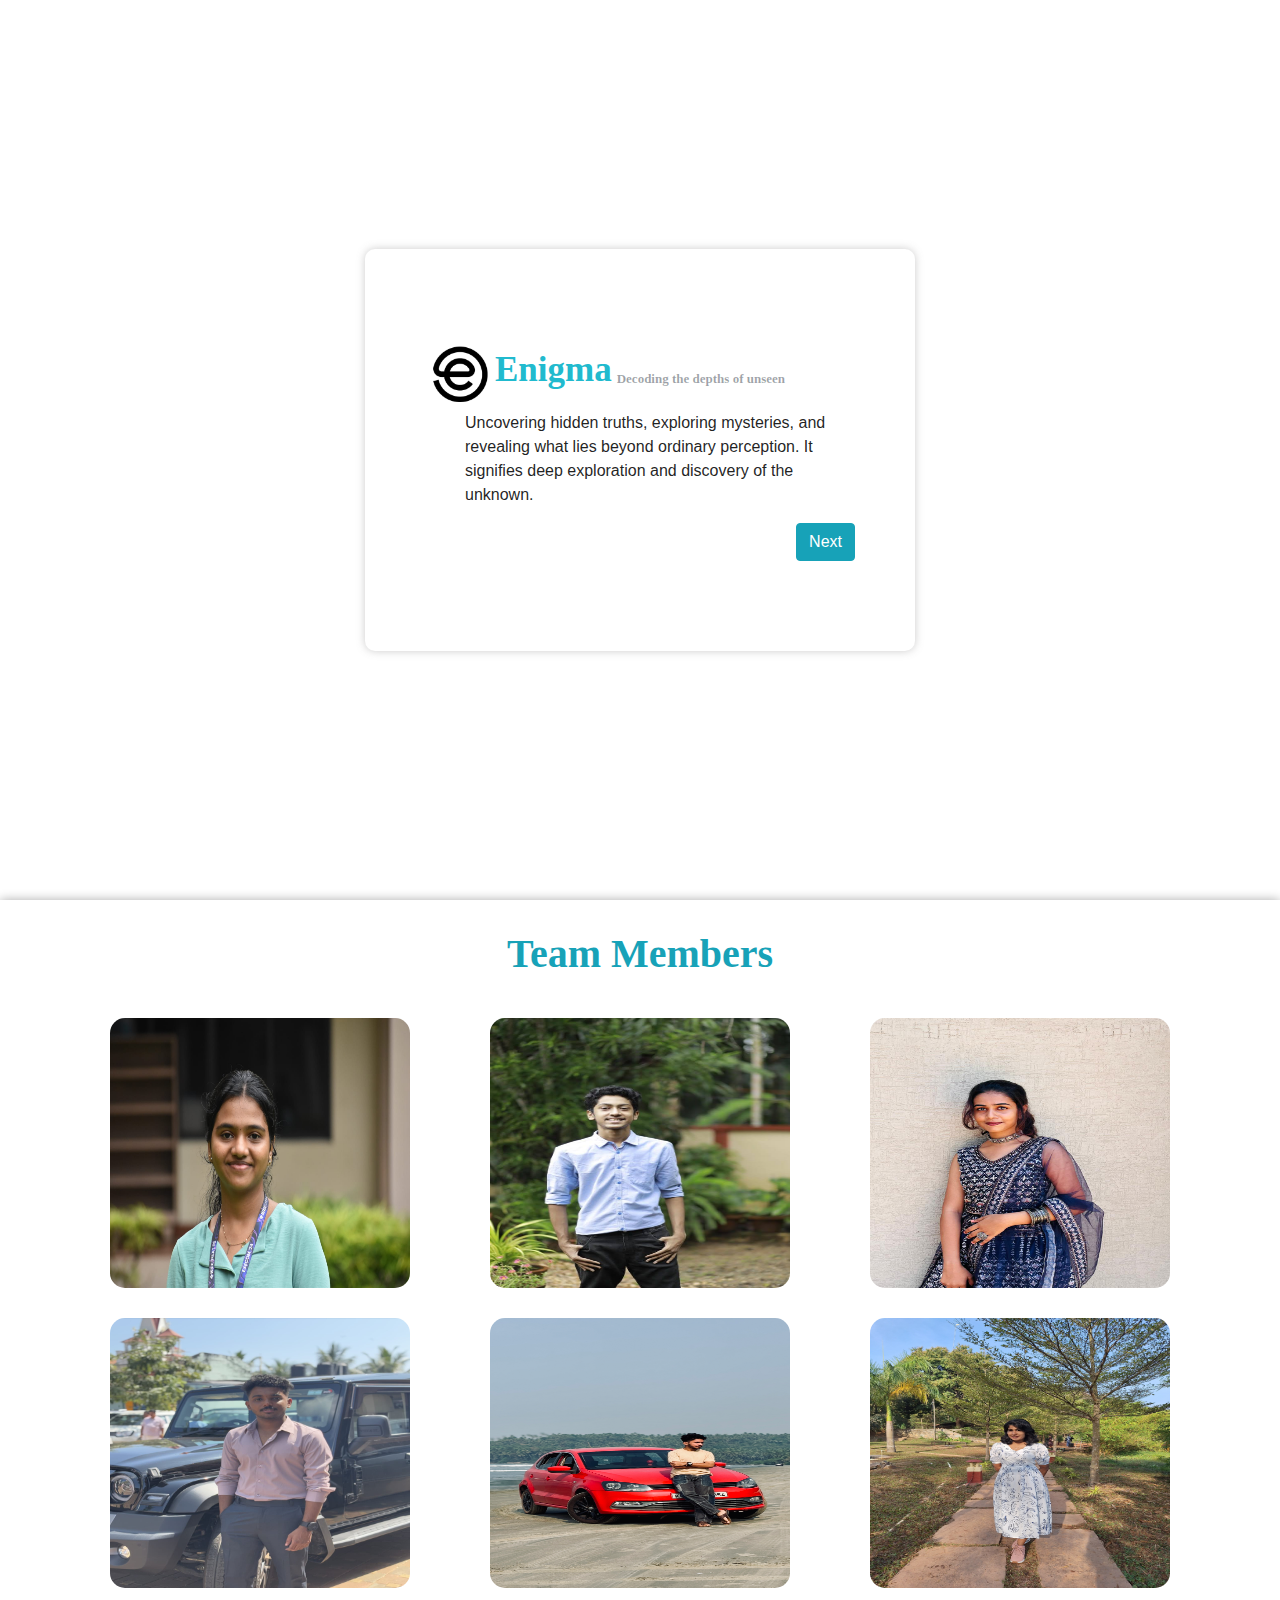
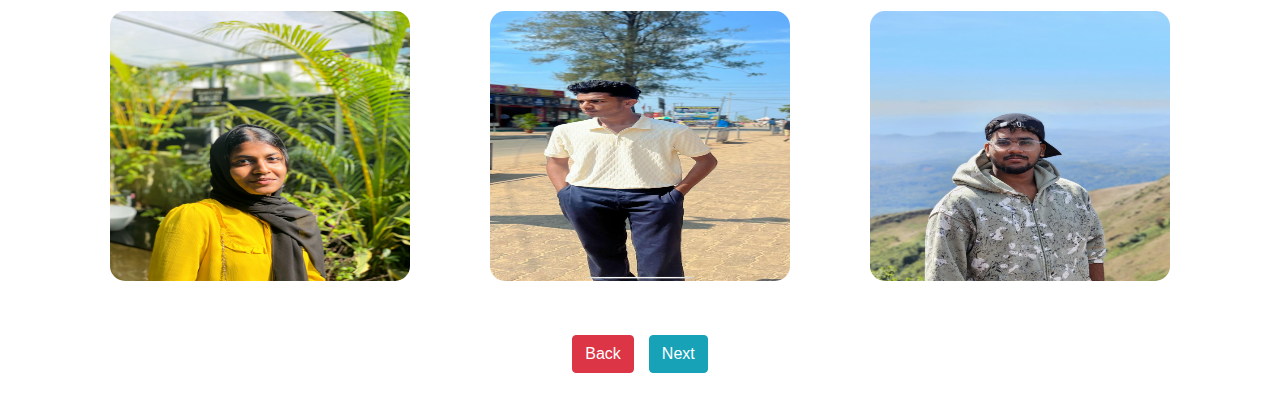
<file: index.html>
<!DOCTYPE html>
<html>

<head>
    <link rel="stylesheet" href="https://stackpath.bootstrapcdn.com/bootstrap/4.5.2/css/bootstrap.min.css" integrity="sha384-JcKb8q3iqJ61gNV9KGb8thSsNjpSL0n8PARn9HuZOnIxN0hoP+VmmDGMN5t9UJ0Z" crossorigin="anonymous" />
    <script src="https://code.jquery.com/jquery-3.5.1.slim.min.js" integrity="sha384-DfXdz2htPH0lsSSs5nCTpuj/zy4C+OGpamoFVy38MVBnE+IbbVYUew+OrCXaRkfj" crossorigin="anonymous"></script>
    <script src="https://cdn.jsdelivr.net/npm/popper.js@1.16.1/dist/umd/popper.min.js" integrity="sha384-9/reFTGAW83EW2RDu2S0VKaIzap3H66lZH81PoYlFhbGU+6BZp6G7niu735Sk7lN" crossorigin="anonymous"></script>
    <script src="https://stackpath.bootstrapcdn.com/bootstrap/4.5.2/js/bootstrap.min.js" integrity="sha384-B4gt1jrGC7Jh4AgTPSdUtOBvfO8shuf57BaghqFfPlYxofvL8/KUEfYiJOMMV+rV" crossorigin="anonymous"></script>
    <link rel="stylesheet" href="stylecover.css">
</head>

<body>

    <div id="sectionHome" class="main-bg d-flex justify-content-center align-items-center">
        <div class="cover-page">
            <div class="leftsec d-flex">
                <img src="logopn.png">
                <h2>Enigma</h2>
                <p>Decoding the depths of unseen</p>
            </div>
            <p class="cover-cont">Uncovering hidden truths, exploring mysteries, and revealing what lies beyond ordinary perception. It signifies deep exploration and discovery of the unknown.</p>
            <div class="rightsec d-flex justify-content-end">
                <button onclick="display('sectionTeam')" class="btn btn-info">Next</button>
            </div>
        </div>
    </div>
    
    <div id="sectionTeam" class="main-bg">
        <div class="main-bg">
            <div class="card-team d-flex flex-column align-items-center">
                <h1 class="tm-clr text-info">Team Members</h1>
                <div class="list-team container text-center">
                    <div class="row">
                        <div class="mem col-12 col-lg-6 col-xl-4 mb-4">
                            <img src="Anajli.jpg">
                            <div class="dis">    
                                <p>CAPTAIN</p>
                                <h2>Anjali</h2>
                                <p>CSE A</p>
                            </div>
                        </div>
                        <div class="mem col-12 col-lg-6 col-xl-4 mb-3">
                            <img src="George.jpg">
                            <div class="dis">    
                                <p>VICE CAPTAIN</p>
                                <h2>Georgie</h2>
                                <p>CSE B</p>
                            </div>
                        </div><div class="mem col-12 col-lg-6 col-xl-4 mb-3">
                            <img src="diya.jpg">
                            <div class="dis">    
                                <p>Active Member</p>
                                <h2>Diya Manoj Poduval</h2>
                                <p>CSE B</p>
                            </div>
                        </div>
                        <div class="mem col-12 col-lg-6 col-xl-4 mb-3">
                            <img src="haskar.jpg">
                            <div class="dis">    
                                <p>Active Member</p>
                                <h2>Hisham Haskar</h2>
                                <p>CSE B</p>
                            </div>
                        </div>
                        <div class="mem col-12 col-lg-6 col-xl-4 mb-3">
                            <img src="fahim.JPG">
                            <div class="dis">    
                                <p>Active Member</p>
                                <h2>Fahim</h2>
                                <p>CSE B</p>
                            </div>
                        </div>
                        <div class="mem col-12 col-lg-6 col-xl-4 mb-3">
                            <img src="Evilin.jpg">
                            <div class="dis"> 
                                <p>Active Member</p>
                                <h2>Eveline</h2>
                                <p>CSE B</p>
                            </div>
                        </div>
                        <div class="mem col-12 col-lg-6 col-xl-4 mb-3">
                            <img src="fathima.jpg">
                            <div class="dis">    
                                <p>Active Member</p>
                                <h2>Fathima</h2>
                                <p>CSE B</p>
                            </div>
                        </div>
                        <div class="mem col-12 col-lg-6 col-xl-4 mb-3">
                            <img src="anzel.jpg">
                            <div class="dis"> 
                                <p>Active Member</p>
                                <h2>Anzel</h2>
                                <p>CSE B</p>
                            </div>
                        </div>
                        <div class="mem mb-5 col-12 col-lg-6 col-xl-4 mb-3">
                            <img src="amal.jpg">
                            <div class="dis">    
                                <p>Active Member</p>
                                <h2>Amal Karthik A</h2>
                                <p>CSE B</p>
                            </div>
                        </div>
                    </div>
                </div>
                <div class="d-flex btns">
                    <button class="btn btn-danger" onclick="display('sectionHome')">Back</button>
                    <a href="pagepot.html"><button class="btn btn-info">Next</button></a>
                </div>
            </div>
        </div>
    </div>

    <script type="text/javascript" src="https://new-assets.ccbp.in/frontend/content/static-ccbp-ui-kit/static-ccbp-ui-kit.js"></script>
</body>

</html>
</file>
<file: stylecover.css>
.main-bg{
    height: 100vh;
}

.cover-page{
    padding: 90px 60px;
    border-radius: 10px;
    box-shadow: 0px 0px 8px rgba(114, 113, 113, 0.363);
    width: 550px;
}

.leftsec img{
    width: 70px;
}
.leftsec h2{
    font-size: 35px;
    margin-top: 10px;
    font-family: "Roboto";
    font-weight: 650;
    color: rgb(33, 186, 206);
}
.leftsec p{
    font-size: 13px;
    font-weight: 600;
    color: rgba(14, 25, 41, 0.404);
    margin-top: 30px;
    margin-left: 5px;
    font-family: "Roboto";
}
.cover-cont{
    font-size: 16px;
    margin-left: 40px;
    color: rgba(3, 3, 3, 0.89);
}

.main-bg{
    height: 100vh;
}
.card-team{
    box-shadow: 0px 0px 10px rgba(0, 0, 0, 0.329);
}
.mem img{
    width: 300px;
    height: 270px;
    border-radius: 15px;
    transition: 0.5s;
}
.list-team{
    flex-wrap: wrap;
}
.card-team{
    padding: 30px;
}
.dis{
    margin-top: -120px;
    margin-left: 15px;
}
.tm-clr{
    font-family: "Roboto";
    font-weight: 750;
    margin-bottom: 40px;
}
.mem:hover{
    color: white;
    transition: 0.3s;
}
.mem{
    color: transparent;
    transition: 0.5s;
}

.mem img:hover{
    transition: 0.3s;
}
.btns{
    gap: 15px;
}
</file>
